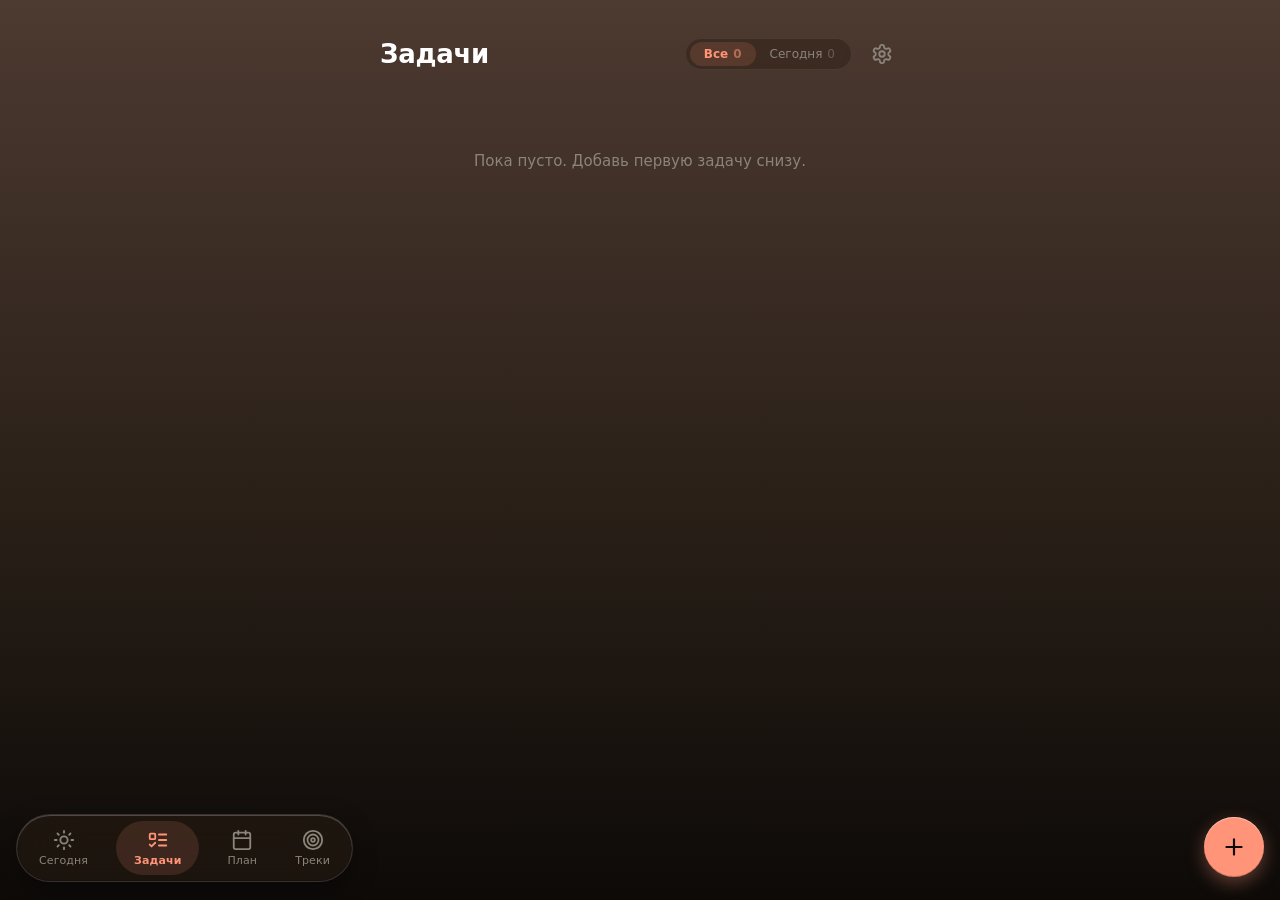
<file: index.html>
<!doctype html>
<html lang="ru">
<head>
  <meta charset="utf-8">
  <script>
    // iOS PWA standalone cold-start: WebKit's layout viewport reads short by
    // ~34px (home-indicator inset) until first touch. innerHeight and
    // visualViewport.height both inherit this short value. screen.height
    // bypasses that — it's the device's physical CSS-pixel height and is
    // stable from first paint. We use the larger of the two for --app-height
    // so #app is never short on cold-start; once WebKit settles, measured
    // climbs to match screen.height and the value stops moving.
    (function () {
      function setH() {
        var measured = (window.visualViewport && window.visualViewport.height) || window.innerHeight || 0;
        var screenH = (window.screen && window.screen.height) || 0;
        var h = Math.max(measured, screenH);
        document.documentElement.style.setProperty('--app-height', h + 'px');
      }
      setH();
      window.addEventListener('resize', setH);
      window.addEventListener('orientationchange', setH);
      window.addEventListener('pageshow', setH);
      window.addEventListener('load', setH);
      window.addEventListener('touchstart', setH, { passive: true, once: true });
      if (window.visualViewport) {
        window.visualViewport.addEventListener('resize', setH);
        window.visualViewport.addEventListener('scroll', setH);
      }
      // After WebKit's load+pageshow settle, force a tiny programmatic scroll
      // on a temporarily-tall body. This kicks WebKit into reconciling the
      // standalone layout viewport BEFORE the user has to pull, so position:
      // fixed elements (the tab bar) anchor to the correct bottom edge from
      // the first paint a human will see.
      function nudgeScroll() {
        var prev = document.body.style.minHeight;
        document.body.style.minHeight = '200vh';
        window.scrollTo(0, 1);
        requestAnimationFrame(function () {
          window.scrollTo(0, 0);
          document.body.style.minHeight = prev;
          setH();
        });
      }
      window.addEventListener('load', function () {
        requestAnimationFrame(function () { requestAnimationFrame(nudgeScroll); });
      });
    })();
  </script>
  <meta name="viewport" content="width=device-width,initial-scale=1,viewport-fit=cover,interactive-widget=resizes-content">
  <meta name="theme-color" content="#0D0A08">
  <meta name="apple-mobile-web-app-capable" content="yes">
  <meta name="apple-mobile-web-app-status-bar-style" content="black-translucent">
  <meta name="apple-mobile-web-app-title" content="Tasks">
  <title>Tasks</title>
  <link rel="manifest" href="manifest.json">
  <link rel="apple-touch-icon" href="icons/icon-180.png">
  <link rel="icon" type="image/png" sizes="192x192" href="icons/icon-192.png">
  <link rel="stylesheet" href="style.css">
  <script src="vendor/dexie-4.0.8.min.js" defer></script>
  <script src="vendor/lucide-0.469.0.min.js" defer></script>
  <script src="config/icons.js" defer></script>
  <script src="app.js" defer></script>
</head>
<body>
  <div class="bg-fill"></div>
  <div id="app"></div>
  <script>
    if ('serviceWorker' in navigator) {
      window.addEventListener('load', () => navigator.serviceWorker.register('sw.js').catch(() => {}));
      // When a new SW takes over (after we bumped CACHE in sw.js), the rendered
      // page is still using the OLD cached assets — clientsClaim doesn't
      // re-fetch them. Reload once on controller change so the new style.css
      // / app.js / index.html actually render. Guard against reload loops.
      var reloaded = false;
      navigator.serviceWorker.addEventListener('controllerchange', () => {
        if (reloaded) return;
        reloaded = true;
        window.location.reload();
      });
    }
  </script>
</body>
</html>
</file>
<file: style.css>
:root {
  --bg-top: #4D3A31;
  --bg-mid: #2A2018;
  --bg-bot: #0D0A08;
  --card: #493A32;
  --text: #FFFFFF;
  --text-dim: #8B847B;
  --text-muted: #6A635A;
  --accent: #FF9478;
  --fresh: #F2C14E;
  --divider: #3A2E26;
  --input-bg: #2A211C;
  --snackbar: #0F0A07;
  --sheet-bg: #1C1510;
  --sheet-control: #3A2E26;
  --sheet-divider: #4D3A31;
  --hairline: #5C524A;
  --action-bg: #3A2E26;
  --action-fg: #C4B5A9;
  --blocker-bg: #3A2E26;
  --blocker-fg: #C4998A;
  /* D-card design tokens (pencil/01.pen variant D) */
  --d-card: #493A32;
  --d-card-border: rgba(255,255,255,0.06);
  --d-text: #F4ECE4;
  --d-text-dim: rgba(244,236,228,0.55);
  --d-text-very-dim: rgba(244,236,228,0.35);
  --d-accent: #E07A5F;
  --d-note-bg: rgba(255,255,255,0.03);
  --age-1: #D6A76A;
  --age-2: #D68A5F;
  --age-3: #CF6B4D;
  --age-4: #B94C3A;
}

/* touch-action: manipulation — убирает double-tap-to-zoom (и 300ms tap delay)
 * по всему приложению, сохраняя pinch-зум (доступность). Явные pan-y/none на
 * .page/.track-grip/.cal-strip-wrap имеют выше специфичность и переопределяют это. */
* { box-sizing: border-box; -webkit-tap-highlight-color: transparent; touch-action: manipulation; }
html, body { margin: 0; padding: 0; }

html {
  background: var(--bg-bot);
  min-height: 100dvh;
  min-height: var(--app-height, 100dvh);
}

body {
  font-family: -apple-system, BlinkMacSystemFont, 'SF Pro Text', system-ui, sans-serif;
  color: var(--text);
  background: transparent;
  -webkit-font-smoothing: antialiased;
  overscroll-behavior-y: none;
  min-height: 100dvh;
  min-height: var(--app-height, 100dvh);
}

/* Gradient lives on its own fixed element with EXPLICIT height = --app-height
 * (sourced from screen.height when the layout viewport reads short on iOS PWA
 * cold-start). This bypasses background-attachment: fixed, which on iOS would
 * anchor to the short layout viewport and leave the bottom unpainted until
 * WebKit reconciles after first touch. */
.bg-fill {
  position: fixed;
  top: 0;
  left: 0;
  width: 100%;
  height: var(--app-height, 100dvh);
  background: linear-gradient(180deg, var(--bg-top) 0%, var(--bg-mid) 55%, var(--bg-bot) 100%);
  z-index: -1;
  pointer-events: none;
}

#app { min-height: 100dvh; min-height: var(--app-height, 100dvh); }

#app.app-root {
  height: var(--app-height, 100dvh);
  overflow: hidden;
  position: relative;
}

/* ---------- pager (Сегодня ↔ Morning ↔ Calendar ↔ Tracks) ---------- */

.pager {
  display: flex;
  width: 400%;
  height: 100%;
  transform: translateX(0);
  transition: transform 280ms cubic-bezier(0.2, 0.8, 0.2, 1);
  will-change: transform;
}
.pager.no-anim { transition: none; }
.pager.dragging { transition: none; }

.page {
  flex: 0 0 25%;
  width: 25%;
  height: 100%;
  overflow-y: auto;
  overflow-x: hidden;
  -webkit-overflow-scrolling: touch;
  position: relative;
  touch-action: pan-y;
}

/* ---------- floating tabbar (Liquid Glass) ---------- */

.tabbar-capsule {
  position: fixed;
  /* Anchor to physical screen bottom via --app-height instead of bottom:4px.
   * `bottom` resolves against the layout viewport, which on iOS PWA cold-start
   * is short — leaving the bar floating above the actual screen bottom until
   * first touch. Top-positioned with --app-height (= screen.height) is stable
   * from first paint. */
  top: calc(var(--app-height, 100dvh) - 86px);
  left: 16px;
  display: flex;
  align-items: center;
  gap: 18px;
  padding: 6px 12px;
  border-radius: 999px;
  background: rgba(42, 32, 24, 0.45);
  backdrop-filter: blur(24px) saturate(180%);
  -webkit-backdrop-filter: blur(24px) saturate(180%);
  border: 1px solid rgba(255, 255, 255, 0.12);
  box-shadow:
    inset 0 1px 0 rgba(255, 255, 255, 0.22),
    inset 0 -1px 0 rgba(0, 0, 0, 0.20),
    0 8px 24px rgba(0, 0, 0, 0.35);
  z-index: 10;
}

.tabbar-tab {
  display: flex;
  flex-direction: column;
  align-items: center;
  justify-content: center;
  gap: 3px;
  padding: 8px 10px;
  border: 0;
  background: transparent;
  color: var(--text-dim);
  font-family: inherit;
  font-size: 11px;
  font-weight: 500;
  letter-spacing: 0.1px;
  border-radius: 999px;
  cursor: pointer;
  user-select: none;
  -webkit-user-select: none;
  transition: background 200ms ease, color 200ms ease, padding 200ms ease;
}
.tabbar-tab .icon,
.tabbar-tab svg { width: 22px; height: 22px; }
.tabbar-tab.active {
  background: rgba(255, 148, 120, 0.14);
  color: var(--accent);
  font-weight: 600;
  padding: 8px 18px;
}
.tabbar-tab:active { transform: scale(0.96); }

.tabbar-plus {
  position: fixed;
  /* Same reasoning as .tabbar-capsule: anchor via top + --app-height to escape
   * the cold-start layout-viewport short-read. 60px height + 8px gap = 68px. */
  top: calc(var(--app-height, 100dvh) - 83px);
  right: 16px;
  width: 60px;
  height: 60px;
  border: 0;
  border-radius: 999px;
  background: var(--accent);
  display: flex;
  align-items: center;
  justify-content: center;
  cursor: pointer;
  z-index: 10;
  opacity: 0;
  transform: scale(0.8);
  pointer-events: none;
  transition: opacity 180ms ease-out, transform 180ms ease-out;
  box-shadow:
    inset 0 1px 0 rgba(255, 255, 255, 0.40),
    inset 0 -1px 0 rgba(0, 0, 0, 0.18),
    0 6px 18px rgba(255, 148, 120, 0.35);
}
.tabbar-plus.visible {
  opacity: 1;
  transform: scale(1);
  pointer-events: auto;
}
.tabbar-plus:active { transform: scale(0.94); }
.tabbar-plus .icon,
.tabbar-plus svg { width: 26px; height: 26px; color: #0D0A08; }

.screen {
  padding: 0 16px 100px 16px;
  max-width: 560px;
  margin: 0 auto;
}

/* Tracks and Today pages have no .top-region, so safe-area-inset compensation
 * goes directly on the .screen. Morning uses .top-region which already handles it. */
.page-tracks > .screen,
.page-today > .screen {
  padding-top: calc(env(safe-area-inset-top, 0) + 24px);
}

/* Calendar page has its own narrower screen container */
.page-calendar > .screen-cal {
  padding: calc(env(safe-area-inset-top, 0) + 24px) 14px 100px 14px;
  max-width: 560px;
  margin: 0 auto;
}

.top-region {
  display: flex;
  flex-direction: column;
  min-height: calc(100% - 100px);
  padding-top: calc(env(safe-area-inset-top, 0) + 24px);
}
.top-region > .active-grid,
.top-region > .active-grouped,
.top-region > .empty {
  margin-top: auto;
}

/* ---------- header ---------- */

.header {
  padding: 12px 4px 20px 4px;
}
.header-row {
  display: flex;
  align-items: center;
  justify-content: space-between;
  gap: 12px;
}
.header h1 {
  margin: 0;
  font-size: 26px;
  font-weight: 700;
  letter-spacing: -0.01em;
}
.header .sub {
  margin-top: 4px;
  font-size: 15px;
  color: var(--text-dim);
}

/* ---------- grid ---------- */

.grid {
  display: grid;
  grid-template-columns: repeat(3, minmax(0, 1fr));
  gap: 10px;
}

.card {
  aspect-ratio: 1 / 1;
  background: var(--card);
  border-radius: 15px;
  padding: 10px;
  display: flex;
  flex-direction: column;
  position: relative;
  cursor: pointer;
  user-select: none;
  -webkit-user-select: none;
  overflow: hidden;
  min-width: 0;
  transition: transform 120ms ease, opacity 200ms ease;
}
.card:active { transform: scale(0.97); }
.card .icon {
  font-size: 22px;
  line-height: 1;
}
.card .text {
  font-size: 12px;
  font-weight: 400;
  line-height: 1;
  letter-spacing: -0.01em;
  word-break: break-word;
  overflow-wrap: anywhere;
  display: -webkit-box;
  -webkit-line-clamp: 5;
  -webkit-box-orient: vertical;
  overflow: hidden;
  margin-top: auto;
  padding-top: 1px;
}
.card.removing { opacity: 0; transform: scale(0.9); }

.card.stamping,
.stuck-card-d.stamping,
.cal-card.stamping {
  overflow: visible;
  z-index: 2;
  animation: stamp-card-impact 280ms cubic-bezier(0.34, 1.56, 0.64, 1) forwards;
}
@keyframes stamp-card-impact {
  0%   { transform: scale(1); }
  22%  { transform: scale(0.97); }
  100% { transform: scale(1); }
}

.stamp-badge {
  position: absolute;
  top: 50%;
  left: 50%;
  width: 44px;
  height: 44px;
  margin-left: -22px;
  margin-top: -22px;
  border-radius: 12px;
  background: #111111;
  color: #FFFFFF;
  display: grid;
  place-items: center;
  pointer-events: none;
  opacity: 0;
  z-index: 3;
  animation: stamp-badge-drop 280ms cubic-bezier(0.34, 1.56, 0.64, 1) forwards;
}
.stamp-badge svg { width: 26px; height: 26px; }
@keyframes stamp-badge-drop {
  0%   { opacity: 0; transform: translateY(-46px) scale(1.35) rotate(-22deg); box-shadow: 0 2px 6px rgba(0,0,0,0.3); }
  36%  { opacity: 1; transform: translateY(-22px) scale(1.32) rotate(-20deg); box-shadow: 0 10px 22px rgba(0,0,0,0.6); }
  64%  { opacity: 1; transform: translateY(0) scale(1.12) rotate(14deg); box-shadow: 0 10px 22px rgba(0,0,0,0.7); }
  82%  { transform: translateY(0) scale(0.96) rotate(10deg); box-shadow: 0 7px 16px rgba(0,0,0,0.55); }
  100% { opacity: 1; transform: translateY(0) scale(1.0) rotate(var(--final-rot, 12deg)); box-shadow: 0 6px 14px rgba(0,0,0,0.45); }
}

.stamp-shockwave {
  position: absolute;
  top: 50%;
  left: 50%;
  width: 60px;
  height: 60px;
  margin-left: -30px;
  margin-top: -30px;
  border-radius: 50%;
  background: rgba(255, 148, 120, 0.28);
  pointer-events: none;
  opacity: 0;
  z-index: 1;
  animation: stamp-shockwave 280ms cubic-bezier(0.2, 0.6, 0.2, 1) forwards 100ms;
}
@keyframes stamp-shockwave {
  0%   { opacity: 0; transform: scale(0.5); }
  35%  { opacity: 1; transform: scale(1.2); }
  100% { opacity: 0; transform: scale(2.6); }
}

.card .icon-row {
  display: flex;
  align-items: center;
  gap: 5px;
}
.card .notes-mark {
  color: var(--text-dim);
  display: inline-flex;
  align-items: center;
  pointer-events: none;
}
.card .notes-mark svg,
.card .notes-mark .icon { width: 14px; height: 14px; }

.card .track-mark {
  color: var(--text-dim);
  display: flex;
  align-items: center;
  gap: 4px;
  pointer-events: none;
  margin-top: 6px;
}
.card .track-mark svg,
.card .track-mark .icon { width: 10px; height: 10px; flex: 0 0 10px; }
.card .track-mark .name {
  font-size: 10px;
  font-weight: 500;
  letter-spacing: 0;
  color: var(--text-dim);
  overflow: hidden;
  text-overflow: ellipsis;
  white-space: nowrap;
  min-width: 0;
}

.card .deadline {
  position: absolute;
  top: 10px;
  right: 12px;
  font-size: 11px;
  font-weight: 600;
  letter-spacing: 0.02em;
  color: var(--text-dim);
}
.card .deadline.today,
.card .deadline.overdue { color: var(--accent); }

.check-badge {
  position: absolute;
  top: 50%;
  left: 50%;
  width: 44px;
  height: 44px;
  margin-left: -22px;
  margin-top: -22px;
  border-radius: 10px;
  background: #111111;
  color: #FFFFFF;
  display: grid;
  place-items: center;
  transform: rotate(var(--rot, 0deg));
  box-shadow: 0 6px 14px rgba(0, 0, 0, 0.45), 0 1px 0 rgba(255, 255, 255, 0.03) inset;
  pointer-events: none;
}
.check-badge svg {
  width: 26px;
  height: 26px;
}

/* ---------- section dividers ---------- */

.divider {
  display: flex;
  align-items: center;
  margin: 28px 4px 14px 4px;
  color: var(--text-muted);
  font-size: 11px;
  font-weight: 600;
  letter-spacing: 1px;
}
.divider-label { margin-right: 10px; }
.divider::after {
  content: '';
  flex: 1;
  height: 1px;
  background: var(--divider);
}
.divider.has-link::after { content: none; }
.divider.has-link .divider-line {
  flex: 1;
  height: 1px;
  background: var(--divider);
}
.divider.has-link .divider-link {
  margin-left: 10px;
  color: var(--accent);
  font-size: 12px;
  font-weight: 500;
  letter-spacing: 0;
  text-transform: none;
  cursor: pointer;
  -webkit-tap-highlight-color: transparent;
  padding: 4px 2px;
}
.divider.has-link .divider-link:active { opacity: 0.6; }

.active-grouped {
  display: flex;
  flex-direction: column;
  gap: 8px;
}
.active-grouped .divider {
  margin: 0 4px;
  padding: 8px 0 4px 0;
}
.active-grouped .divider.plain {
  padding: 12px 0 4px 0;
}

.track-subsection {
  background: #1F1814;
  border-radius: 14px;
  margin: 0 -10px;
  padding: 6px 10px 8px;
  display: flex;
  flex-direction: column;
  gap: 4px;
}
.track-subsection-header {
  display: flex;
  align-items: center;
  gap: 4px;
  padding: 0 4px;
  min-width: 0;
}
.track-subsection-toggle {
  display: flex;
  align-items: center;
  gap: 6px;
  flex: 1;
  min-width: 0;
  background: none;
  border: 0;
  padding: 2px 0;
  color: inherit;
  font: inherit;
  text-align: left;
  cursor: pointer;
  -webkit-tap-highlight-color: transparent;
}
.track-subsection-toggle:active { opacity: 0.6; }
.track-subsection-chevron {
  width: 12px;
  height: 12px;
  flex: 0 0 12px;
  color: var(--text-dim);
  opacity: 0.7;
  transition: transform 150ms ease;
}
.track-subsection.collapsed .track-subsection-chevron { transform: rotate(-90deg); }
.track-subsection.collapsed .grid { display: none; }
.track-subsection.collapsed { gap: 0; }
.track-subsection-name {
  display: flex;
  align-items: center;
  gap: 6px;
  min-width: 0;
  flex: 1;
}
.track-subsection-name .icon,
.track-subsection-name svg {
  width: 12px;
  height: 12px;
  flex: 0 0 12px;
  color: var(--text-dim);
  transition: color 0.6s ease;
}
/* Свежесть: трек получил задачу < FRESH_TRACK_MS назад — иконка жёлтая.
 * Класс на стабильном .track-subsection-name (не на svg — lucide его пересоздаёт).
 * По снятии класса transition выше плавно гасит обратно в --text-dim. */
.track-subsection-name.fresh svg,
.track-subsection-name.fresh .icon {
  color: var(--fresh);
}
.track-subsection-name span {
  font-size: 13px;
  font-weight: 600;
  color: var(--text);
  overflow: hidden;
  text-overflow: ellipsis;
  white-space: nowrap;
  min-width: 0;
}
.track-subsection-counter {
  font-size: 13px;
  font-weight: 600;
  color: var(--text-dim);
  flex: 0 0 auto;
  padding-left: 8px;
}
.track-subsection-add {
  display: inline-flex;
  align-items: center;
  justify-content: center;
  width: 26px;
  height: 26px;
  border-radius: 50%;
  background: transparent;
  border: 0;
  color: var(--text-dim);
  cursor: pointer;
  -webkit-tap-highlight-color: transparent;
  flex: 0 0 auto;
}
.track-subsection-add svg { width: 16px; height: 16px; }
.track-subsection-add:active { opacity: 0.6; }

/* ---------- empty ---------- */

.empty {
  padding: 60px 24px;
  text-align: center;
  color: var(--text-dim);
  font-size: 15px;
}

/* ---------- input-bar ---------- */

.input-bar {
  position: fixed;
  left: 0;
  right: 0;
  bottom: 0;
  padding: 12px 16px calc(12px + env(safe-area-inset-bottom, 0)) 16px;
  background: linear-gradient(180deg, rgba(13,10,8,0) 0%, rgba(13,10,8,0.9) 40%, rgba(13,10,8,1) 100%);
  z-index: 10;
}
.input-bar .wrap {
  max-width: 560px;
  margin: 0 auto;
  background: var(--accent);
  color: #0D0A08;
  border-radius: 999px;
  padding: 14px 20px;
  display: flex;
  align-items: center;
  justify-content: center;
  gap: 10px;
  border: 0;
  width: 100%;
  font: 600 16px -apple-system, system-ui, sans-serif;
  cursor: pointer;
  transition: transform 120ms ease;
}
.input-bar .wrap:active { transform: scale(0.98); }
.input-bar .wrap .icon,
.input-bar .wrap svg { width: 20px; height: 20px; }

/* ---------- bottom sheet ---------- */

.sheet-backdrop {
  position: fixed;
  inset: 0;
  background: rgba(0, 0, 0, 0);
  z-index: 100;
  transition: background 200ms ease;
  display: flex;
  align-items: flex-end;
  justify-content: center;
}
.sheet-backdrop.open { background: rgba(0, 0, 0, 0.33); }

.sheet {
  width: 100%;
  max-width: 560px;
  background: var(--sheet-bg);
  border-radius: 28px 28px 0 0;
  padding: 12px 24px calc(24px + env(safe-area-inset-bottom, 0)) 24px;
  transform: translateY(100%);
  transition: transform 220ms cubic-bezier(0.2, 0.8, 0.2, 1);
  max-height: 92vh;
  overflow-y: auto;
  -webkit-overflow-scrolling: touch;
  display: flex;
  flex-direction: column;
  gap: 18px;
}
.sheet-backdrop.open .sheet { transform: translateY(0); }

.sheet-handle {
  width: 44px;
  height: 5px;
  background: #A89C90;
  border-radius: 999px;
  margin: 0 auto 2px auto;
}

.sheet-header {
  display: flex;
  align-items: center;
  justify-content: space-between;
  gap: 12px;
}
.sheet-title {
  color: var(--text);
  font-size: 22px;
  font-weight: 700;
  letter-spacing: -0.01em;
}
.sheet-done {
  background: transparent;
  border: 0;
  color: var(--accent);
  font: 600 16px -apple-system, system-ui, sans-serif;
  padding: 4px 4px;
  cursor: pointer;
}
.sheet-done:active { opacity: 0.6; }

.sheet-input-row {
  display: flex;
  gap: 12px;
  align-items: flex-start;
}
.sheet-iconbox {
  flex: 0 0 52px;
  width: 52px;
  height: 52px;
  border-radius: 14px;
  background: var(--sheet-control);
  border: 0;
  color: var(--text);
  display: grid;
  place-items: center;
  cursor: pointer;
  padding: 0;
  transition: transform 120ms ease;
}
.sheet-iconbox:active { transform: scale(0.94); }
.sheet-iconbox .icon,
.sheet-iconbox svg { width: 24px; height: 24px; }

.sheet-input-wrap {
  flex: 1;
  min-width: 0;
  min-height: 52px;
  border-radius: 14px;
  background: var(--sheet-control);
  padding: 14px 16px;
  display: flex;
  align-items: center;
}
.sheet-text {
  flex: 1;
  width: 100%;
  min-width: 0;
  background: transparent;
  border: 0;
  outline: 0;
  resize: none;
  color: var(--text);
  font: 500 16px/1.35 -apple-system, system-ui, sans-serif;
  padding: 0;
  max-height: 94px;
  overflow-y: auto;
}
.sheet-text::placeholder { color: var(--text-muted); }

.sheet-notes-wrap {
  border-radius: 14px;
  background: var(--sheet-control);
  padding: 14px 16px;
}
.sheet-notes {
  width: 100%;
  min-width: 0;
  display: block;
  background: transparent;
  border: 0;
  outline: 0;
  resize: none;
  color: var(--text);
  font: 500 16px/1.35 -apple-system, system-ui, sans-serif;
  padding: 0;
  overflow: hidden;
}
.sheet-notes::placeholder { color: var(--text-muted); }

.sheet-section {
  display: flex;
  flex-direction: column;
  gap: 10px;
}
.sheet-label {
  color: var(--text-muted);
  font-size: 11px;
  font-weight: 600;
  letter-spacing: 1px;
}

.sheet-icon-row {
  display: flex;
  gap: 6px;
  overflow-x: auto;
  -webkit-overflow-scrolling: touch;
  scroll-snap-type: x proximity;
  scrollbar-width: none;
  margin: 0 -24px;
  padding: 0 24px;
}
.sheet-icon-row::-webkit-scrollbar { display: none; }
.sheet-icon-row > .sheet-icon {
  flex: 0 0 44px;
  width: 44px;
  height: 44px;
  scroll-snap-align: start;
}
.sheet-icons-all {
  align-self: flex-start;
  border: 0;
  background: transparent;
  color: var(--accent);
  font: 600 14px -apple-system, system-ui, sans-serif;
  padding: 6px 0;
  cursor: pointer;
  letter-spacing: 0.01em;
}
.sheet-icons-all:active { opacity: 0.6; }
.sheet-icon {
  border: 0;
  background: var(--sheet-control);
  color: var(--text);
  border-radius: 12px;
  aspect-ratio: 1 / 1;
  display: grid;
  place-items: center;
  cursor: pointer;
  transition: background 120ms ease, transform 120ms ease;
}
.sheet-icon:active { transform: scale(0.94); }
.sheet-icon.selected {
  background: var(--accent);
  color: #0D0A08;
}
.sheet-icon.prediction {
  background: rgba(255, 148, 120, 0.2);
  color: var(--accent);
}
.sheet-icon .icon,
.sheet-icon svg {
  width: 20px;
  height: 20px;
}
.sheet-icon-row .sheet-icon .icon,
.sheet-icon-row .sheet-icon svg {
  width: 18px;
  height: 18px;
}

.sheet-track-row {
  display: flex;
  flex-wrap: nowrap;
  overflow-x: auto;
  -webkit-overflow-scrolling: touch;
  gap: 6px;
  padding: 2px 0 4px 0;
  scrollbar-width: none;
}
.sheet-track-row::-webkit-scrollbar { display: none; }

.track-chip {
  flex: 0 0 auto;
  border: 0;
  background: var(--sheet-control);
  color: var(--text);
  border-radius: 999px;
  padding: 0 14px;
  font: 500 14px -apple-system, system-ui, sans-serif;
  display: inline-flex;
  align-items: center;
  gap: 8px;
  height: 36px;
  cursor: pointer;
  white-space: nowrap;
  transition: background 120ms ease, transform 120ms ease, color 120ms ease;
}
.track-chip:active { transform: scale(0.96); }
.track-chip .icon,
.track-chip svg { width: 16px; height: 16px; }
.track-chip.selected {
  background: var(--accent);
  color: #0D0A08;
}

.track-chip-none {
  min-width: 44px;
  justify-content: center;
  font-size: 18px;
  line-height: 1;
  color: var(--text-dim);
}
.track-chip-none.selected { color: #0D0A08; }

.track-chip-plus {
  padding: 0 12px;
  color: var(--text-dim);
}

.track-chip-input {
  padding: 0;
  background: var(--sheet-control);
}
.track-chip-input input {
  background: transparent;
  border: 0;
  outline: 0;
  color: var(--text);
  font: 500 14px -apple-system, system-ui, sans-serif;
  padding: 0 14px;
  width: 180px;
  height: 36px;
}
.track-chip-input input::placeholder { color: var(--text-muted); }

.dl-seg {
  display: flex;
  gap: 8px;
}
.dl-seg-btn {
  flex: 1 1 0;
  min-width: 0;
  border: 0;
  outline: 0;
  background: var(--sheet-control);
  color: var(--text);
  font: 500 15px -apple-system, system-ui, sans-serif;
  padding: 12px 8px;
  border-radius: 14px;
  text-align: center;
  white-space: nowrap;
  overflow: hidden;
  text-overflow: ellipsis;
  cursor: pointer;
  -webkit-tap-highlight-color: transparent;
  transition: background 160ms ease, color 160ms ease, transform 120ms ease;
}
.dl-seg-btn.active {
  background: var(--accent);
  color: #0D0A08;
}
.dl-seg-btn:active { transform: scale(0.96); }
.dl-seg-date {
  position: relative;
  display: flex;
  align-items: center;
  justify-content: center;
}
.dl-date-input {
  position: absolute;
  inset: 0;
  width: 100%;
  height: 100%;
  margin: 0;
  padding: 0;
  border: 0;
  opacity: 0;
  cursor: pointer;
  color-scheme: dark;
}

.sheet-divider {
  height: 1px;
  background: var(--sheet-divider);
  border: 0;
  margin: 0;
}

.sheet-finish {
  width: 100%;
  background: var(--accent);
  color: #0D0A08;
  border: 0;
  border-radius: 999px;
  padding: 14px 20px;
  display: flex;
  align-items: center;
  justify-content: center;
  gap: 10px;
  font: 600 16px -apple-system, system-ui, sans-serif;
  cursor: pointer;
  transition: transform 120ms ease;
  margin-top: 4px;
}
.sheet-finish:active { transform: scale(0.98); }
.sheet-finish .icon,
.sheet-finish svg { width: 20px; height: 20px; }

.sheet-delete {
  align-self: flex-start;
  padding: 8px 0;
  background: transparent;
  border: 0;
  color: #FF7A6B;
  font: 500 15px -apple-system, system-ui, sans-serif;
  cursor: pointer;
  display: flex;
  align-items: center;
  gap: 8px;
}
.sheet-delete:active { opacity: 0.6; }
.sheet-delete svg { width: 18px; height: 18px; }

/* ---------- full icon picker ---------- */

.picker-backdrop {
  position: fixed;
  inset: 0;
  background: rgba(0, 0, 0, 0);
  z-index: 200;
  transition: background 200ms ease;
  display: flex;
  align-items: flex-end;
  justify-content: center;
}
.picker-backdrop.open { background: rgba(0, 0, 0, 0.5); }

.picker-sheet {
  width: 100%;
  max-width: 560px;
  background: var(--sheet-bg);
  border-radius: 28px 28px 0 0;
  padding: 14px 18px calc(24px + env(safe-area-inset-bottom, 0)) 18px;
  transform: translateY(100%);
  transition: transform 220ms cubic-bezier(0.2, 0.8, 0.2, 1);
  height: 80vh;
  display: flex;
  flex-direction: column;
  min-height: 0;
}
.picker-backdrop.open .picker-sheet { transform: translateY(0); }

.picker-search {
  width: 100%;
  background: var(--card);
  border: 0;
  outline: 0;
  color: var(--text);
  font: 16px -apple-system, system-ui, sans-serif;
  padding: 12px 14px;
  border-radius: 12px;
  margin-top: 4px;
  margin-bottom: 14px;
}
.picker-search::placeholder { color: var(--text-muted); }
.picker-search::-webkit-search-cancel-button { filter: invert(0.7); }

.picker-grid {
  display: grid;
  grid-template-columns: repeat(8, 1fr);
  grid-auto-rows: max-content;
  align-content: start;
  gap: 8px;
  overflow-y: auto;
  -webkit-overflow-scrolling: touch;
  padding-bottom: 20px;
  min-height: 0;
  flex: 1;
}
.picker-grid .sheet-icon { align-self: start; }

.picker-section-label {
  grid-column: 1 / -1;
  color: var(--text-muted);
  font-size: 11px;
  font-weight: 600;
  letter-spacing: 0.08em;
  text-transform: uppercase;
  padding: 14px 2px 4px;
}
.picker-section-label.first { padding-top: 2px; }

.picker-empty {
  grid-column: 1 / -1;
  color: var(--text-muted);
  font-size: 14px;
  text-align: center;
  padding: 24px 12px;
}

/* ---------- history sheet (Весь журнал) ---------- */

.history-sheet {
  padding: 14px 24px calc(24px + env(safe-area-inset-bottom, 0)) 24px;
}
.history-header {
  display: flex;
  justify-content: space-between;
  align-items: baseline;
  margin: 4px 0 14px;
}
.history-title {
  font-size: 20px;
  font-weight: 600;
  color: var(--text);
}
.history-clear-all {
  color: var(--accent);
  font-size: 12px;
  font-weight: 500;
  cursor: pointer;
  -webkit-tap-highlight-color: transparent;
  padding: 4px 2px;
}
.history-clear-all:active { opacity: 0.6; }
.history-content {
  overflow-y: auto;
  -webkit-overflow-scrolling: touch;
  min-height: 0;
  flex: 1;
  padding-bottom: 8px;
}
.history-group { margin-bottom: 20px; }
.history-group:last-child { margin-bottom: 0; }
.history-day {
  color: var(--text-dim);
  font-size: 11px;
  font-weight: 700;
  letter-spacing: 1px;
  margin-bottom: 10px;
}
.history-empty {
  color: var(--text-dim);
  text-align: center;
  padding: 40px 0;
  font-size: 13px;
}

/* Lucide icons on cards */
.card .icon-row > .icon,
.card .icon-row > svg {
  width: 22px;
  height: 22px;
}

/* ---------- undo snackbar ---------- */

.snackbar {
  position: fixed;
  left: 50%;
  bottom: calc(96px + env(safe-area-inset-bottom, 0));
  transform: translateX(-50%) translateY(calc(100% + 24px));
  background: var(--snackbar);
  color: var(--text);
  padding: 8px 8px 8px 18px;
  border-radius: 999px;
  display: flex;
  align-items: center;
  gap: 12px;
  z-index: 9999;
  box-shadow: 0 10px 28px rgba(0, 0, 0, 0.55);
  transition: transform 220ms cubic-bezier(0.2, 0.8, 0.2, 1);
  z-index: 50;
  max-width: calc(100vw - 32px);
  font-size: 14px;
}
.snackbar.open { transform: translateX(-50%) translateY(0); }
.snackbar-label { white-space: nowrap; }
.snackbar-action {
  background: var(--accent);
  color: #0D0A08;
  border: 0;
  border-radius: 999px;
  padding: 8px 14px;
  font: 600 14px -apple-system, system-ui, sans-serif;
  cursor: pointer;
}
.snackbar-action:active { transform: scale(0.96); }

/* ---------- status pill (sync result, DB reconnect) ---------- */
/* Floats above the tabbar like .snackbar, parked higher so the two don't
   collide. Carries variant colours; opacity (not just translate) does the
   hiding so it can never linger half-visible over the bar. */
#status-pill {
  position: fixed;
  left: 50%;
  bottom: calc(150px + env(safe-area-inset-bottom, 0));
  transform: translateX(-50%) translateY(16px);
  max-width: calc(100vw - 32px);
  padding: 9px 18px;
  border-radius: 999px;
  font: 600 13px/1.3 -apple-system, system-ui, sans-serif;
  color: #fff;
  white-space: nowrap;
  overflow: hidden;
  text-overflow: ellipsis;
  z-index: 50;
  box-shadow: 0 10px 28px rgba(0, 0, 0, 0.45);
  opacity: 0;
  pointer-events: none;
  transition: transform 240ms cubic-bezier(0.2, 0.8, 0.2, 1), opacity 200ms ease;
}
#status-pill.show {
  transform: translateX(-50%) translateY(0);
  opacity: 1;
}
#status-pill.ok   { background: #2d6a4f; }
#status-pill.info { background: #3b5a80; }

/* ---------- tracks screen ---------- */

.track-section {
  padding: 0 4px;
  transition: background 160ms ease;
}
.track-section + .track-section { margin-top: 8px; }
.track-section.drop-target {
  background: rgba(255, 148, 120, 0.06);
  border-radius: 12px;
}

.track-divider {
  display: flex;
  align-items: center;
  padding: 10px 4px 8px 4px;
  color: var(--text-dim);
  font-size: 12px;
  font-weight: 600;
}
.track-divider.inactive { color: #5A4F48; }
.track-divider-label { margin-right: 10px; }
.track-divider::after {
  content: '';
  flex: 1;
  height: 1px;
  background: var(--divider);
}
.track-divider.inactive::after { background: #2E2620; }

.track-strip {
  --progress: 0%;
  display: flex;
  align-items: center;
  gap: 10px;
  padding: 0 14px;
  height: 38px;
  margin-top: 4px;
  border-radius: 10px;
  cursor: pointer;
  position: relative;
  color: #0D0A08;
  background: linear-gradient(90deg,
    var(--accent) 0%,
    var(--accent) var(--progress),
    #f7bba5 var(--progress),
    #f7bba5 100%);
  transition: transform 160ms ease, box-shadow 160ms ease;
}
.track-strip:active { transform: scale(0.985); }
.track-strip.inactive {
  background: #2A211C;
  color: var(--text-dim);
}
.track-strip.inactive .track-grip .icon,
.track-strip.inactive .track-grip svg { color: #5A4F48; }
.track-strip.inactive .track-icon { color: var(--text-dim); }
.track-strip.drag-origin { opacity: 0.35; }

.track-grip {
  border: 0;
  background: transparent;
  padding: 0;
  display: grid;
  place-items: center;
  width: 18px;
  height: 100%;
  color: rgba(13, 10, 8, 0.53);
  cursor: grab;
  touch-action: none;
}
.track-grip:active { cursor: grabbing; }
.track-grip .icon,
.track-grip svg { width: 16px; height: 22px; }

.track-icon {
  width: 14px;
  height: 14px;
  color: #0D0A08;
}
.track-name {
  flex: 1;
  font-size: 13px;
  font-weight: 600;
  letter-spacing: -0.01em;
  overflow: hidden;
  text-overflow: ellipsis;
  white-space: nowrap;
  min-width: 0;
}
.track-meta {
  font-size: 11px;
  font-weight: 500;
  color: rgba(13, 10, 8, 0.55);
  white-space: nowrap;
}
.track-strip.inactive .track-meta { color: #5A4F48; }

.track-strip.drag-ghost {
  position: fixed;
  z-index: 500;
  pointer-events: none;
  box-shadow: 0 12px 32px rgba(0, 0, 0, 0.55);
  transform: scale(1.02);
  will-change: transform;
  margin-top: 0;
}

/* ---------- track sheet — extras ---------- */

.category-toggle {
  display: flex;
  gap: 6px;
  background: var(--sheet-control);
  padding: 4px;
  border-radius: 999px;
}
.category-toggle-btn {
  flex: 1;
  border: 0;
  background: transparent;
  color: var(--text-dim);
  font: 600 14px -apple-system, system-ui, sans-serif;
  padding: 10px 0;
  border-radius: 999px;
  cursor: pointer;
  transition: background 160ms ease, color 160ms ease;
}
.category-toggle-btn.selected {
  background: var(--accent);
  color: #0D0A08;
}
/* Inactive track: the category toggle still reads as "returns here when
   switched back on", so it dims rather than disappears. */
.category-toggle.dimmed {
  opacity: 0.55;
  transition: opacity 160ms ease;
}

.sheet-row {
  display: flex;
  align-items: center;
  justify-content: space-between;
  gap: 12px;
}
.sheet-row-label {
  color: var(--text);
  font: 500 15px -apple-system, system-ui, sans-serif;
}
.sheet-hint {
  color: var(--text-dim);
  font: 400 12px -apple-system, system-ui, sans-serif;
  margin-top: -4px;
}

/* iOS-style switch, sized to the platform standard (51×31, knob 27). */
.switch {
  flex: none;
  width: 51px;
  height: 31px;
  padding: 0;
  border: 0;
  border-radius: 999px;
  background: var(--sheet-control);
  cursor: pointer;
  position: relative;
  transition: background 200ms ease;
}
.switch.on { background: var(--accent); }
.switch-knob {
  position: absolute;
  top: 2px;
  left: 2px;
  width: 27px;
  height: 27px;
  border-radius: 50%;
  background: #FFFFFF;
  transition: transform 200ms ease;
}
.switch.on .switch-knob { transform: translateX(20px); }

.track-tasks-list {
  display: flex;
  flex-direction: column;
  gap: 4px;
}
.track-task-row {
  display: flex;
  align-items: center;
  gap: 4px;
}
.track-task-row.done .track-task-text {
  color: var(--text-dim);
}
.track-task-main {
  flex: 1;
  display: flex;
  align-items: center;
  gap: 10px;
  padding: 8px 0;
  border: 0;
  background: transparent;
  color: var(--text);
  text-align: left;
  cursor: pointer;
  font: 500 14px -apple-system, system-ui, sans-serif;
  min-width: 0;
}
.track-task-action {
  flex: 0 0 auto;
  display: grid;
  place-items: center;
  width: 32px;
  height: 32px;
  border: 0;
  background: transparent;
  border-radius: 8px;
  cursor: pointer;
  padding: 0;
}
.track-task-action svg,
.track-task-action .icon { width: 16px; height: 16px; }
.track-task-action.detach { color: var(--text-muted); }
.track-task-action.attach { color: var(--accent); }
.track-task-action.attach svg,
.track-task-action.attach .icon { width: 18px; height: 18px; }
.track-task-action:active { opacity: 0.55; }
.track-task-icon {
  width: 24px;
  height: 24px;
  border-radius: 6px;
  background: var(--sheet-control);
  display: grid;
  place-items: center;
  flex: 0 0 24px;
  color: var(--text);
}
.track-task-icon .icon,
.track-task-icon svg { width: 14px; height: 14px; }
.track-task-text {
  flex: 1;
  overflow: hidden;
  text-overflow: ellipsis;
  white-space: nowrap;
}
.track-tasks-empty {
  color: var(--text-dim);
  font-size: 14px;
  padding: 8px 0;
}
.track-done-toggle {
  display: flex;
  align-items: center;
  gap: 6px;
  width: 100%;
  border: 0;
  background: transparent;
  padding: 4px 0;
  cursor: pointer;
  color: var(--text-muted);
  font-size: 11px;
  font-weight: 600;
  letter-spacing: 1px;
  -webkit-tap-highlight-color: transparent;
}
.track-done-chevron {
  width: 14px;
  height: 14px;
  flex: 0 0 14px;
  color: var(--text-muted);
}
.track-done-count {
  color: var(--text-dim);
  letter-spacing: 0;
  font-weight: 500;
}

/* ---------- status banner (IDB reconnect etc) ---------- */

#err-bar {
  position: fixed;
  left: 0; right: 0; bottom: 0;
  padding: 10px 14px;
  font: 13px/1.4 -apple-system, sans-serif;
  color: #fff;
  z-index: 9999;
  white-space: pre-wrap;
  max-height: 40vh;
  overflow: auto;
}

/* ---------- Today screen: stuck cards (D-style, pencil/01.pen) ---------- */

.stuck-list {
  display: flex;
  flex-direction: column;
  gap: 14px;
  margin-top: 20px;
}

.stuck-card-d {
  display: flex;
  background: var(--d-card);
  border-radius: 18px;
  border: 1px solid var(--d-card-border);
  overflow: hidden;
  position: relative;
  cursor: pointer;
  user-select: none;
  -webkit-user-select: none;
  transition: transform 120ms ease, opacity 200ms ease;
}
.stuck-card-d:active { transform: scale(0.99); }
.stuck-card-d.removing { opacity: 0; transform: scale(0.96); }

.stuck-stripe {
  width: 4px;
  flex: 0 0 4px;
  background: var(--card-age, var(--age-1));
}

.stuck-age-block {
  width: 60px;
  flex: 0 0 60px;
  padding: 14px 0 10px;
  display: flex;
  flex-direction: column;
  align-items: center;
  gap: 2px;
  border-right: 1px solid var(--d-card-border);
}
.stuck-age-num {
  font-size: 26px;
  font-weight: 700;
  line-height: 1;
  letter-spacing: -1px;
  color: var(--card-age, var(--age-1));
  font-feature-settings: 'tnum';
}
.stuck-age-word {
  font-size: 9px;
  font-weight: 600;
  letter-spacing: 0.5px;
  color: var(--card-age, var(--age-1));
  opacity: 0.85;
}
.stuck-age-flame {
  width: 12px;
  height: 14px;
  margin-top: 5px;
  color: var(--card-age, var(--age-1));
  opacity: 0.7;
  flex: 0 0 14px;
}

.stuck-main {
  flex: 1 1 auto;
  display: flex;
  flex-direction: column;
  min-width: 0;
}

.stuck-top-d {
  display: flex;
  align-items: flex-start;
  gap: 8px;
  padding: 12px 12px 12px 14px;
}
.stuck-left-d {
  flex: 1 1 auto;
  min-width: 0;
}

.stuck-title-row-d {
  display: flex;
  align-items: flex-start;
  gap: 8px;
}
.stuck-task-icon-d {
  width: 18px;
  height: 18px;
  flex: 0 0 18px;
  margin-top: 1px;
  color: var(--d-text);
}
.stuck-title-row-d > .stuck-title-d {
  flex: 1 1 auto;
  min-width: 0;
}
.stuck-title-d {
  font-size: 16px;
  font-weight: 600;
  line-height: 20px;
  letter-spacing: -0.25px;
  color: var(--d-text);
  word-break: break-word;
  overflow-wrap: anywhere;
}

.stuck-trash-d {
  flex: 0 0 auto;
  margin: -4px -4px -4px 0;
  padding: 8px;
  border: 0;
  background: transparent;
  display: grid;
  place-items: center;
  cursor: pointer;
  color: var(--d-text-dim);
  border-radius: 6px;
}
.stuck-trash-d:active { opacity: 0.6; }
.stuck-trash-d > .icon,
.stuck-trash-d > svg {
  width: 16px;
  height: 16px;
  color: currentColor;
  flex: 0 0 16px;
}

.stuck-track-pill-d {
  display: inline-flex;
  align-items: center;
  gap: 5px;
  margin-top: 8px;
  padding: 3px 9px;
  border-radius: 999px;
  background: rgba(255, 148, 120, 0.12);
  color: var(--accent);
  font-size: 11px;
  font-weight: 500;
  align-self: flex-start;
}
.stuck-track-pill-d > .icon,
.stuck-track-pill-d > svg {
  width: 11px;
  height: 11px;
  color: currentColor;
  flex: 0 0 11px;
}

.stuck-note {
  display: inline-flex;
  align-items: center;
  gap: 5px;
  margin-top: 8px;
  padding: 6px 8px;
  border: 0;
  border-radius: 8px;
  background: var(--d-note-bg);
  font-size: 11.5px;
  font-style: italic;
  font-family: inherit;
  text-align: left;
  color: var(--d-text-dim);
  max-width: 100%;
  min-width: 0;
  cursor: pointer;
}
.stuck-note:active { opacity: 0.7; }
.stuck-note > .icon,
.stuck-note > svg {
  width: 11px;
  height: 11px;
  color: var(--d-text-very-dim);
  flex: 0 0 11px;
}
.stuck-note > span {
  word-break: break-word;
  overflow-wrap: anywhere;
  min-width: 0;
}
.stuck-note-x {
  margin: -4px -4px -4px 2px;
  padding: 4px;
  border: 0;
  background: transparent;
  display: grid;
  place-items: center;
  cursor: pointer;
  flex: 0 0 auto;
  border-radius: 6px;
  color: var(--d-text-dim);
}
.stuck-note-x:active { opacity: 0.6; }
.stuck-note-x > .icon,
.stuck-note-x > svg {
  width: 11px;
  height: 11px;
  color: currentColor;
  flex: 0 0 11px;
}

.stuck-edit-bar {
  display: flex;
  flex-direction: column;
  gap: 10px;
  padding: 12px 14px;
  border-top: 1px solid var(--d-card-border);
}
.stuck-edit-input-row {
  display: flex;
  align-items: center;
  gap: 8px;
}
.stuck-edit-input-row > .icon,
.stuck-edit-input-row > svg {
  width: 12px;
  height: 12px;
  color: var(--d-text-dim);
  flex: 0 0 12px;
}
.stuck-edit-input-box {
  flex: 1 1 auto;
  background: #0D0A08;
  border-radius: 8px;
  padding: 8px 12px;
  display: flex;
  align-items: center;
  min-width: 0;
}
.stuck-edit-input {
  flex: 1 1 auto;
  background: transparent;
  border: 0;
  outline: 0;
  font-family: inherit;
  font-size: 12px;
  font-weight: 500;
  font-style: italic;
  color: var(--d-text);
  caret-color: var(--d-accent);
  min-width: 0;
  padding: 0;
}
.stuck-edit-input::placeholder {
  color: var(--d-text-very-dim);
  font-style: italic;
}
.stuck-edit-actions {
  display: flex;
  justify-content: flex-end;
  align-items: center;
  gap: 8px;
}
.stuck-edit-cancel,
.stuck-edit-save {
  border: 0;
  border-radius: 999px;
  padding: 6px 14px;
  font-size: 12px;
  font-family: inherit;
  cursor: pointer;
  display: inline-flex;
  align-items: center;
  justify-content: center;
}
.stuck-edit-cancel {
  background: rgba(255,255,255,0.04);
  color: var(--d-text-dim);
  font-weight: 500;
}
.stuck-edit-save {
  background: var(--d-accent);
  color: #2A211C;
  font-weight: 600;
  gap: 5px;
}
.stuck-edit-save > .icon,
.stuck-edit-save > svg {
  width: 12px;
  height: 12px;
  color: #2A211C;
  flex: 0 0 12px;
}
.stuck-edit-cancel:active,
.stuck-edit-save:active { opacity: 0.7; }

.stuck-split-bar {
  display: flex;
  flex-direction: column;
  gap: 8px;
  padding: 12px 14px;
  border-top: 1px solid var(--d-card-border);
}
.stuck-split-rows {
  display: flex;
  flex-direction: column;
  gap: 8px;
}
.stuck-split-row {
  display: flex;
  align-items: center;
  gap: 8px;
}
.stuck-split-input-box {
  flex: 1 1 auto;
  background: #0D0A08;
  border-radius: 8px;
  padding: 8px 12px;
  display: flex;
  align-items: center;
  min-width: 0;
}
.stuck-split-input {
  flex: 1 1 auto;
  background: transparent;
  border: 0;
  outline: 0;
  font-family: inherit;
  font-size: 12px;
  font-weight: 500;
  color: var(--d-text);
  caret-color: var(--d-accent);
  min-width: 0;
  padding: 0;
}
.stuck-split-input::placeholder {
  color: var(--d-text-very-dim);
  font-style: italic;
}
.stuck-split-row-x {
  border: 0;
  background: transparent;
  padding: 4px;
  display: grid;
  place-items: center;
  cursor: pointer;
  border-radius: 6px;
  flex: 0 0 auto;
}
.stuck-split-row-x > .icon,
.stuck-split-row-x > svg {
  width: 12px;
  height: 12px;
  color: var(--d-text-very-dim);
  flex: 0 0 12px;
}
.stuck-split-row-x:active { opacity: 0.6; }
.stuck-split-plus {
  border: 0;
  background: transparent;
  padding: 4px 0 0 0;
  display: inline-flex;
  align-items: center;
  gap: 6px;
  cursor: pointer;
  font-family: inherit;
  font-size: 11px;
  font-weight: 500;
  color: var(--d-text-dim);
  align-self: flex-start;
}
.stuck-split-plus > .icon,
.stuck-split-plus > svg {
  width: 12px;
  height: 12px;
  color: currentColor;
  flex: 0 0 12px;
}
.stuck-split-plus:active { opacity: 0.7; }
.stuck-split-actions {
  display: flex;
  justify-content: flex-end;
  align-items: center;
  gap: 8px;
  padding-top: 4px;
}
.stuck-split-save {
  border: 0;
  border-radius: 999px;
  padding: 6px 14px;
  font-family: inherit;
  font-size: 12px;
  font-weight: 600;
  cursor: pointer;
  display: inline-flex;
  align-items: center;
  justify-content: center;
  gap: 5px;
  background: var(--d-accent);
  color: #2A211C;
}
.stuck-split-save > .icon,
.stuck-split-save > svg {
  width: 12px;
  height: 12px;
  color: #2A211C;
  flex: 0 0 12px;
}
.stuck-split-save:disabled,
.stuck-split-save.disabled {
  opacity: 0.4;
  cursor: not-allowed;
}
.stuck-split-save:not(:disabled):active { opacity: 0.7; }

.stuck-segbar {
  display: flex;
  border-top: 1px solid var(--d-card-border);
}
.stuck-seg {
  flex: 1 1 0;
  min-width: 0;
  height: 44px;
  border: 0;
  background: transparent;
  color: var(--d-text);
  display: flex;
  flex-direction: column;
  align-items: center;
  justify-content: center;
  gap: 2px;
  font-size: 11px;
  font-weight: 500;
  letter-spacing: -0.05px;
  font-family: inherit;
  cursor: pointer;
  padding: 0 2px;
}
.stuck-seg:active { opacity: 0.6; }
.stuck-seg > .icon,
.stuck-seg > svg {
  width: 14px;
  height: 14px;
  color: currentColor;
  flex: 0 0 14px;
}
.stuck-seg-label {
  color: currentColor;
  white-space: nowrap;
  overflow: hidden;
  text-overflow: ellipsis;
  max-width: 100%;
}
.stuck-seg-accent { color: var(--d-accent); }
.stuck-seg-date { position: relative; }
.stuck-seg-date-input {
  position: absolute;
  inset: 0;
  width: 100%;
  height: 100%;
  opacity: 0;
  border: 0;
  margin: 0;
  padding: 0;
  background: transparent;
  color: transparent;
  font-size: 16px;
  cursor: pointer;
  -webkit-appearance: none;
  appearance: none;
}
.stuck-seg-divider {
  width: 1px;
  margin: 8px 0;
  background: var(--d-card-border);
  flex: 0 0 1px;
}

.today-section-label {
  font-size: 11px;
  font-weight: 700;
  letter-spacing: 1.5px;
  color: var(--text-dim);
  margin: 24px 4px 8px 4px;
  text-transform: uppercase;
}

.fresh-list {
  display: flex;
  flex-direction: column;
  gap: 2px;
}

.fresh-row {
  display: flex;
  align-items: center;
  gap: 14px;
  padding: 10px 4px;
  min-height: 44px;
  cursor: pointer;
  user-select: none;
  -webkit-user-select: none;
  transition: opacity 200ms ease, transform 200ms ease;
}
.fresh-row.removing { opacity: 0; transform: scale(0.98); }
.fresh-row > .icon,
.fresh-row > svg { width: 20px; height: 20px; color: var(--text); flex: 0 0 20px; }

.fresh-text {
  flex: 1 1 auto;
  font-size: 14px;
  font-weight: 500;
  color: var(--text);
  min-width: 0;
  overflow: hidden;
  text-overflow: ellipsis;
  white-space: nowrap;
}

.fresh-check {
  width: 22px;
  height: 22px;
  border-radius: 999px;
  background: transparent;
  border: 1.5px solid #5C524A;
  padding: 0;
  display: grid;
  place-items: center;
  cursor: pointer;
  flex: 0 0 22px;
  transition: background 180ms ease, border-color 180ms ease, transform 180ms ease;
}
.fresh-check > .icon,
.fresh-check > svg {
  width: 12px;
  height: 12px;
  color: transparent;
  transition: color 180ms ease;
}
.fresh-check.filling {
  background: var(--accent);
  border-color: var(--accent);
  transform: scale(1.1);
}
.fresh-check.filling > .icon,
.fresh-check.filling > svg {
  color: #2A211C;
}

/* ---------- Calendar page ---------- */

.cal-quote {
  font-size: 13px;
  font-weight: 400;
  line-height: 1.35;
  color: var(--text-dim);
  margin-top: 6px;
}

.cal-strip-wrap {
  overflow-x: auto;
  overflow-y: hidden;
  -webkit-overflow-scrolling: touch;
  margin: 14px -14px 0 -14px;
  padding: 0 14px;
  scrollbar-width: none;
  /* Block native gestures so the pager (1-finger horizontal) and our
   * 2-finger horizontal scroll can coexist without pointercancel races.
   * 1-finger vertical scroll is delegated to a JS handler below. */
  touch-action: none;
}
.cal-strip-wrap::-webkit-scrollbar { display: none; }

.cal-strip {
  display: flex;
  align-items: stretch;
  gap: 4px;
}

.cal-col {
  flex: 0 0 112px;
  width: 112px;
  display: flex;
  flex-direction: column;
  gap: 4px;
}

.cal-day-title {
  text-align: center;
  font-size: 13px;
  font-weight: 700;
  letter-spacing: 1.8px;
  color: var(--text-dim);
}
.cal-col.is-today .cal-day-title {
  color: var(--accent);
}

.cal-day-sub {
  text-align: center;
  font-size: 11px;
  font-weight: 600;
  letter-spacing: 1.2px;
  color: var(--text-muted);
  margin-top: -2px;
}
.cal-col.is-today .cal-day-sub {
  color: var(--accent);
  opacity: 0.7;
}

.cal-hdiv {
  height: 1px;
  background: var(--divider);
  width: 100%;
}

.cal-vdiv {
  width: 1px;
  align-self: stretch;
  background: var(--divider);
  flex: 0 0 1px;
}

.cal-card {
  background: var(--card);
  border-radius: 15px;
  padding: 11px;
  display: flex;
  flex-direction: column;
  position: relative;
  cursor: pointer;
  user-select: none;
  -webkit-user-select: none;
  overflow: hidden;
  width: 112px;
  height: 112px;
  flex: 0 0 112px;
  transition: transform 120ms ease, opacity 200ms ease;
}
.cal-card:active { transform: scale(0.97); }

.cal-card .icon-row {
  display: flex;
  align-items: center;
  gap: 5px;
}
.cal-card .icon-row > .icon,
.cal-card .icon-row > svg {
  width: 22px;
  height: 22px;
}
.cal-card .notes-mark {
  color: var(--text-dim);
  display: inline-flex;
  align-items: center;
  pointer-events: none;
}
.cal-card .notes-mark svg,
.cal-card .notes-mark .icon { width: 14px; height: 14px; }

.cal-card .text {
  font-size: 12px;
  font-weight: 400;
  line-height: 1;
  letter-spacing: -0.01em;
  word-break: break-word;
  overflow-wrap: anywhere;
  display: -webkit-box;
  -webkit-line-clamp: 5;
  -webkit-box-orient: vertical;
  overflow: hidden;
  margin-top: auto;
  padding-top: 1px;
}

.cal-card .deadline {
  position: absolute;
  top: 10px;
  right: 12px;
  font-size: 11px;
  font-weight: 600;
  letter-spacing: 0.02em;
  color: var(--text-dim);
}
.cal-card .deadline.today { color: var(--accent); }
.cal-card .deadline.overdue { color: #FF6B6B; }

/* ---------- header gear ---------- */

.header-row {
  align-items: center;
}
.header-gear {
  width: 36px;
  height: 36px;
  border: 0;
  background: transparent;
  display: flex;
  align-items: center;
  justify-content: center;
  cursor: pointer;
  -webkit-tap-highlight-color: transparent;
  color: var(--text-dim);
  border-radius: 999px;
}
.header-gear:active { transform: scale(0.94); }
.header-gear .icon,
.header-gear svg { width: 22px; height: 22px; }

.header-row > h1 { flex: 1; min-width: 0; }
.header-collapse-all {
  width: 36px;
  height: 36px;
  border: 0;
  background: transparent;
  display: flex;
  align-items: center;
  justify-content: center;
  cursor: pointer;
  -webkit-tap-highlight-color: transparent;
  color: var(--text-dim);
  border-radius: 999px;
}
.header-collapse-all:active { transform: scale(0.94); }
.header-collapse-all .icon,
.header-collapse-all svg { width: 22px; height: 22px; }

.today-segmented {
  display: inline-flex;
  align-items: center;
  gap: 2px;
  padding: 3px 4px;
  border-radius: 999px;
  background: rgba(42, 32, 24, 0.5);
  border: 1px solid rgba(255, 255, 255, 0.08);
  backdrop-filter: blur(24px) saturate(180%);
  -webkit-backdrop-filter: blur(24px) saturate(180%);
}
.today-seg-btn {
  border: 0;
  background: transparent;
  border-radius: 999px;
  padding: 5px 12px;
  font: inherit;
  font-size: 12px;
  font-weight: 500;
  color: var(--text-dim);
  cursor: pointer;
  -webkit-tap-highlight-color: transparent;
  white-space: nowrap;
  transition: background 180ms ease, color 180ms ease, padding 180ms ease;
}
.today-seg-btn.active {
  background: rgba(255, 148, 120, 0.14);
  color: var(--accent);
  font-weight: 600;
  padding: 5px 14px;
}
.today-seg-btn {
  display: inline-flex;
  align-items: baseline;
  gap: 5px;
}
.today-seg-count {
  opacity: 0.55;
  font-variant-numeric: tabular-nums;
}
.today-seg-btn:active { transform: scale(0.96); }

/* ---------- settings overlay ---------- */

.settings-overlay {
  position: fixed;
  inset: 0;
  z-index: 300;
  background: var(--bg-bot) linear-gradient(180deg, var(--bg-top) 0%, var(--bg-mid) 55%, var(--bg-bot) 100%);
  display: flex;
  flex-direction: column;
  transform: translateX(100%);
  transition: transform 240ms cubic-bezier(0.2, 0.8, 0.2, 1);
  padding-top: env(safe-area-inset-top, 0);
  touch-action: pan-y;
}
.settings-overlay.open { transform: translateX(0); }
.settings-overlay.dragging { transition: none; }

.settings-navbar {
  display: flex;
  align-items: center;
  justify-content: space-between;
  padding: 4px 16px;
  height: 48px;
  flex: 0 0 auto;
}
.settings-back,
.settings-back-spacer {
  width: 36px;
  height: 36px;
  border: 0;
  background: transparent;
  display: flex;
  align-items: center;
  justify-content: center;
  cursor: pointer;
  color: var(--text);
  -webkit-tap-highlight-color: transparent;
}
.settings-back:active { transform: scale(0.94); }
.settings-back .icon,
.settings-back svg { width: 24px; height: 24px; }
.settings-title {
  font: 600 17px -apple-system, system-ui, sans-serif;
  color: var(--text);
}

.settings-content {
  padding: 24px 16px calc(24px + env(safe-area-inset-bottom, 0)) 16px;
  display: flex;
  flex-direction: column;
  gap: 28px;
  overflow-y: auto;
  -webkit-overflow-scrolling: touch;
}

.settings-section {
  display: flex;
  flex-direction: column;
  gap: 8px;
}
.settings-section-label {
  font: 600 11px -apple-system, system-ui, sans-serif;
  letter-spacing: 1px;
  color: var(--text-muted);
}
.settings-card {
  background: var(--card);
  border-radius: 14px;
  display: flex;
  flex-direction: column;
}
.settings-row {
  display: flex;
  align-items: center;
  justify-content: space-between;
  height: 56px;
  padding: 0 16px;
  background: transparent;
  border: 0;
  width: 100%;
  cursor: pointer;
  -webkit-tap-highlight-color: transparent;
  color: var(--text);
  font: 400 16px -apple-system, system-ui, sans-serif;
  text-align: left;
}
.settings-row:active { background: rgba(255,255,255,0.04); }
div.settings-row { cursor: default; }
div.settings-row:active { background: transparent; }
.settings-row-divider {
  height: 1px;
  background: #3A2E26;
  margin: 0 16px;
}
.settings-row-left {
  display: flex;
  align-items: center;
  gap: 14px;
}
.settings-row-left .icon,
.settings-row-left svg { width: 20px; height: 20px; color: var(--text); }
.settings-row-label {
  font-size: 16px;
  color: var(--text);
}
.settings-row-right-wrap {
  display: flex;
  align-items: center;
  gap: 6px;
}
.settings-row-right {
  font-size: 15px;
  color: var(--text-dim);
}
.settings-row-chevron {
  color: var(--text-muted);
}
.settings-row-chevron.icon,
.settings-row-chevron svg { width: 18px; height: 18px; }
.settings-hint {
  font-size: 12px;
  line-height: 1.4;
  color: var(--text-muted);
  padding: 0 4px;
}

/* ---------- settings sheets (export/import) ---------- */

.settings-sheet-backdrop {
  z-index: 400;
}
.settings-sheet-backdrop .settings-sheet {
  height: auto;
  max-height: 92vh;
  padding: 14px 24px calc(28px + env(safe-area-inset-bottom, 0)) 24px;
  display: flex;
  flex-direction: column;
  gap: 18px;
}
.settings-sheet-head {
  display: flex;
  flex-direction: column;
  gap: 6px;
}
.settings-sheet-title {
  font: 700 24px -apple-system, system-ui, sans-serif;
  color: var(--text);
}
.settings-sheet-sub {
  font-size: 14px;
  color: var(--text-dim);
  line-height: 1.4;
}

.settings-counts {
  background: var(--sheet-control, #3A2E26);
  border-radius: 14px;
  padding: 0 16px;
  display: flex;
  flex-direction: column;
}
.settings-count-row {
  height: 48px;
  display: flex;
  align-items: center;
  justify-content: space-between;
  font-size: 15px;
  color: var(--text);
}
.settings-count-row .settings-count-value {
  color: var(--text-dim);
}
.settings-count-divider {
  height: 1px;
  background: #4D3A31;
}

.settings-file-row {
  display: flex;
  align-items: center;
  gap: 8px;
  font-size: 13px;
  color: var(--text-dim);
}
.settings-file-row .icon,
.settings-file-row svg { width: 16px; height: 16px; }

.settings-file-chip {
  align-self: center;
  display: inline-flex;
  align-items: center;
  gap: 10px;
  background: var(--sheet-control, #3A2E26);
  border-radius: 999px;
  padding: 8px 10px 8px 14px;
  color: var(--text);
  font: 500 14px -apple-system, system-ui, sans-serif;
  max-width: 100%;
}
.settings-file-chip > span {
  overflow: hidden;
  text-overflow: ellipsis;
  white-space: nowrap;
  max-width: 200px;
}
.settings-file-chip .icon,
.settings-file-chip svg { width: 16px; height: 16px; flex: 0 0 auto; }
.settings-file-chip-x {
  width: 24px;
  height: 24px;
  border: 0;
  background: transparent;
  display: inline-flex;
  align-items: center;
  justify-content: center;
  cursor: pointer;
  color: var(--text-dim);
  -webkit-tap-highlight-color: transparent;
  flex: 0 0 auto;
}
.settings-file-chip-x:active { transform: scale(0.92); }
.settings-file-chip-x .icon,
.settings-file-chip-x svg { width: 16px; height: 16px; }

.settings-warning {
  display: flex;
  align-items: flex-start;
  gap: 12px;
  background: var(--sheet-control, #3A2E26);
  border-radius: 14px;
  padding: 14px 16px;
  color: var(--text);
  font-size: 14px;
  line-height: 1.4;
}
.settings-warning .icon,
.settings-warning svg {
  width: 18px;
  height: 18px;
  color: var(--accent);
  flex: 0 0 auto;
  margin-top: 1px;
}

.settings-compare {
  display: flex;
  gap: 12px;
}
.settings-compare-col {
  flex: 1;
  display: flex;
  flex-direction: column;
  gap: 10px;
  background: var(--sheet-control, #3A2E26);
  border-radius: 14px;
  padding: 14px;
}
.settings-compare-col.accent {
  border: 1px solid rgba(255, 148, 120, 0.4);
}
.settings-compare-label {
  font: 600 11px -apple-system, system-ui, sans-serif;
  letter-spacing: 1px;
  color: var(--text-muted);
}
.settings-compare-col.accent .settings-compare-label {
  color: var(--accent);
}
.settings-compare-row {
  font-size: 15px;
  color: var(--text);
}

.settings-cancel {
  align-self: center;
  background: transparent;
  border: 0;
  color: var(--text-dim);
  font: 500 15px -apple-system, system-ui, sans-serif;
  cursor: pointer;
  padding: 8px 16px;
  -webkit-tap-highlight-color: transparent;
}
.settings-cancel:active { opacity: 0.6; }

/* ---------- bulk selection (мультивыбор → перенос на дату) ---------- */

/* Вход в режим — тихая ссылка под заголовком. В режиме рядом до-появляется
 * «Готово» (шапку при этом не трогаем — заголовок не мигает). */
.header-select-row {
  display: flex;
  align-items: center;
  justify-content: flex-start;
  padding: 10px 4px 0 4px;
}
.header-select-row.selecting { justify-content: space-between; }
.header-select-btn {
  display: inline-flex;
  align-items: center;
  gap: 5px;
  background: transparent;
  border: 0;
  color: var(--text-dim);
  font-family: inherit;
  font-size: 13px;
  font-weight: 600;
  cursor: pointer;
  padding: 4px 2px;
  -webkit-tap-highlight-color: transparent;
}
.header-select-btn .icon,
.header-select-btn svg { width: 14px; height: 14px; }
.header-select-btn:active { opacity: 0.6; }

/* «Готово» — справа в той же строке под шапкой (только в режиме выбора). */
.header-select-done {
  background: transparent;
  border: 0;
  color: var(--accent);
  font-family: inherit;
  font-size: 14px;
  font-weight: 600;
  cursor: pointer;
  padding: 4px 6px;
  -webkit-tap-highlight-color: transparent;
}
.header-select-done:active { opacity: 0.6; }

/* Карточка в режиме выбора: угловой чек (аддитивный, иконку не трогаем),
 * дедлайн уезжает из абсолютного угла под иконку, чтобы не драться с чеком. */
.card.selectable .deadline {
  position: static;
  align-self: flex-start;
  margin-top: 3px;
}
.select-check {
  position: absolute;
  top: 8px;
  right: 8px;
  width: 22px;
  height: 22px;
  border-radius: 999px;
  border: 1.5px solid var(--hairline);
  background: rgba(0, 0, 0, 0.18);
  display: grid;
  place-items: center;
  color: transparent;
  pointer-events: none;
  transition: background 120ms ease, border-color 120ms ease;
}
.select-check svg { width: 14px; height: 14px; }
.card.selected {
  background: #6A4636;
  box-shadow: 0 0 0 2px var(--accent) inset;
}
.card.selected .select-check {
  background: var(--accent);
  border-color: var(--accent);
  color: #0D0A08;
}

/* Нижний contextual action bar — на месте таббара (его прячем). */
body.selecting .tabbar-capsule,
body.selecting .tabbar-plus { display: none; }
.selection-bar {
  position: fixed;
  top: calc(var(--app-height, 100dvh) - 86px);
  left: 16px;
  right: 16px;
  display: flex;
  align-items: center;
  justify-content: space-between;
  gap: 12px;
  padding: 8px 8px 8px 18px;
  border-radius: 999px;
  background: rgba(42, 32, 24, 0.55);
  backdrop-filter: blur(24px) saturate(180%);
  -webkit-backdrop-filter: blur(24px) saturate(180%);
  border: 1px solid rgba(255, 255, 255, 0.12);
  box-shadow:
    inset 0 1px 0 rgba(255, 255, 255, 0.22),
    inset 0 -1px 0 rgba(0, 0, 0, 0.20),
    0 8px 24px rgba(0, 0, 0, 0.35);
  z-index: 20;
  opacity: 0;
  transform: translateY(12px);
  transition: opacity 180ms ease, transform 180ms ease;
}
.selection-bar.open { opacity: 1; transform: translateY(0); }
.selbar-count {
  font-size: 14px;
  font-weight: 600;
  color: var(--text);
  white-space: nowrap;
}
.selbar-move {
  position: relative;
  display: flex;
  align-items: center;
  gap: 8px;
  background: var(--accent);
  color: #0D0A08;
  border-radius: 999px;
  padding: 11px 18px;
  font-size: 14px;
  font-weight: 600;
  cursor: pointer;
  white-space: nowrap;
}
.selbar-move .icon,
.selbar-move svg { width: 16px; height: 16px; }
.selbar-move:active { transform: scale(0.97); }
.selbar-move.disabled { opacity: 0.4; pointer-events: none; }
.selbar-date-input {
  position: absolute;
  inset: 0;
  width: 100%;
  height: 100%;
  opacity: 0;
  border: 0;
  margin: 0;
  padding: 0;
  cursor: pointer;
}
</file>
